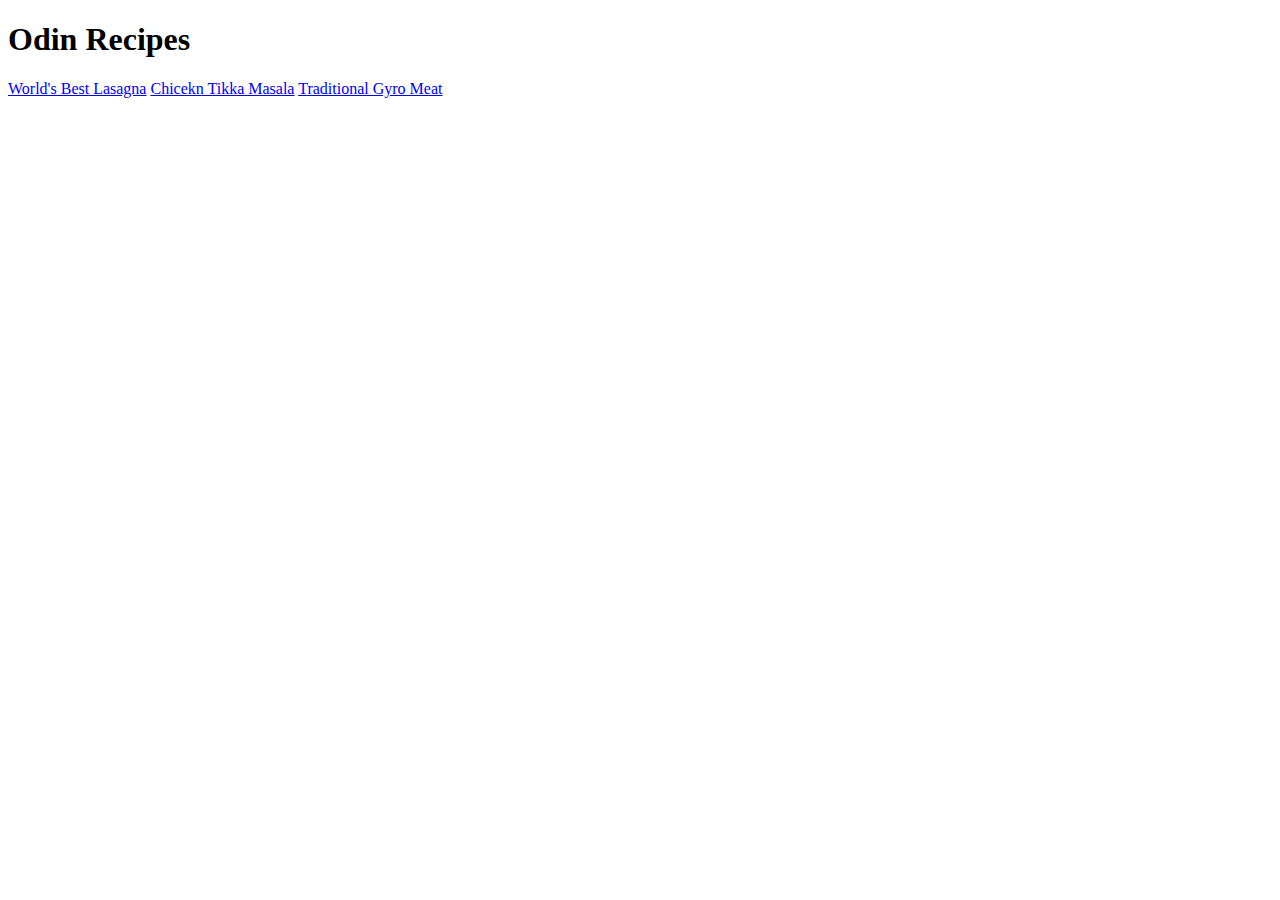
<file: index.html>
<!DOCTYPE html>
<html lang="en">
<head>
    <meta charset="UTF-8">
    <title>Odin Recipes</title>
</head>
<body>
    <h1>Odin Recipes</h1>
    <a href="./recipes/lasagna.html">World's Best Lasagna</a>
    <a href="./recipes/chickentikkamasala">Chicekn Tikka Masala</a>
    <a href="./recipes/traditionalgyromeat.html">Traditional Gyro Meat</a>
</body>
</html>
</file>
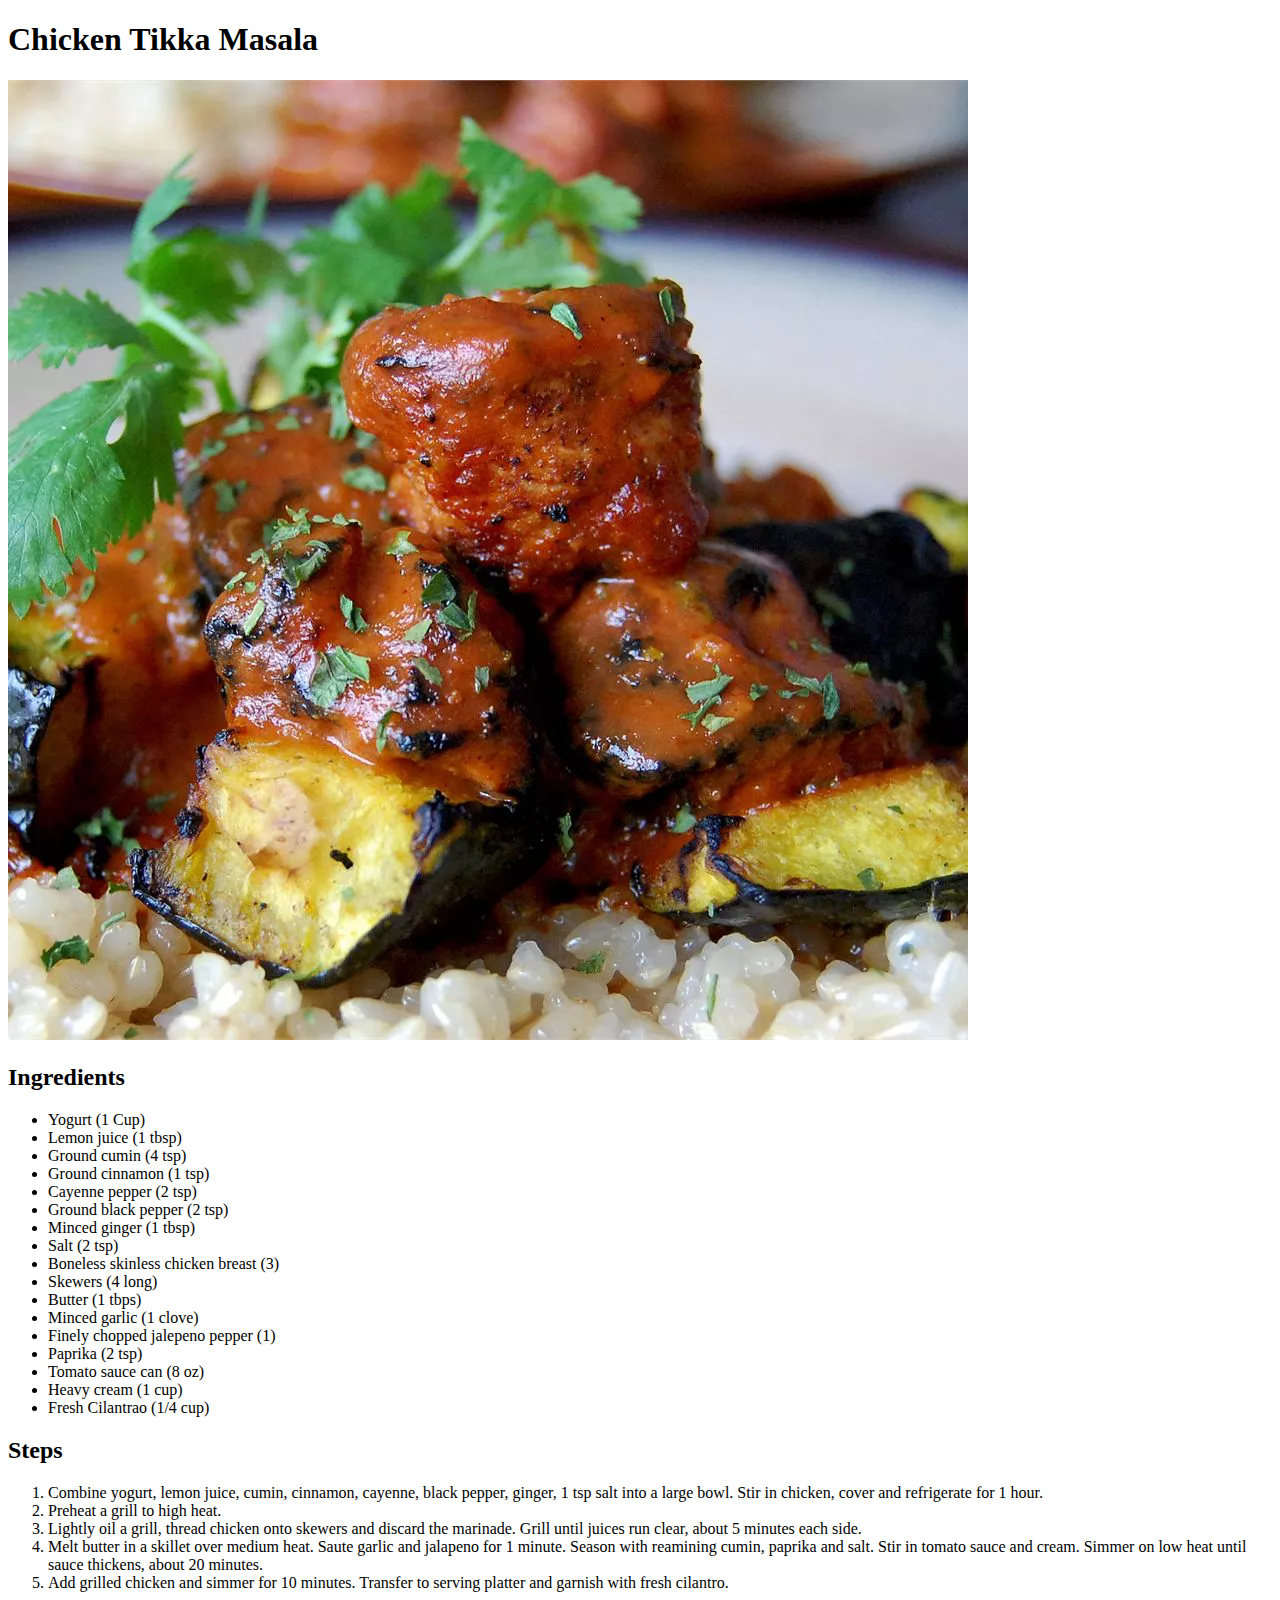
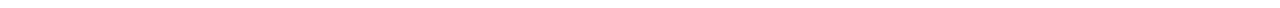
<file: recipes/chickentikkamasala.html>
<!DOCTYPE html>
<html lang="en">
<head>
    <meta charset="UTF-8">
    <title>Chicken Tikka Masala Recipe</title>
</head>
<body>
    <h1>Chicken Tikka Masala</h1>
    <img src="../images/chickentikkamasala.jpg" alt="Chicken Tikka MAsala">
    <h2>Ingredients</h2>
    <ul>
        <li>Yogurt (1 Cup)</li>
        <li>Lemon juice (1 tbsp)</li>
        <li>Ground cumin (4 tsp)</li>
        <li>Ground cinnamon (1 tsp)</li>
        <li>Cayenne pepper (2 tsp)</li>
        <li>Ground black pepper (2 tsp)</li>
        <li>Minced ginger (1 tbsp)</li>
        <li>Salt (2 tsp)</li>
        <li>Boneless skinless chicken breast (3)</li>
        <li>Skewers (4 long)</li>
        <li>Butter (1 tbps)</li>
        <li>Minced garlic (1 clove)</li>
        <li>Finely chopped jalepeno pepper (1)</li>
        <li>Paprika (2 tsp)</li>
        <li>Tomato sauce can (8 oz)</li>
        <li>Heavy cream (1 cup)</li>
        <li>Fresh Cilantrao (1/4 cup)</li>
    </ul>
    <h2>Steps</h2>
    <ol>
        <li>Combine yogurt, lemon juice, cumin, cinnamon, cayenne, black pepper,
            ginger, 1 tsp salt into a large bowl. Stir in chicken, cover and 
            refrigerate for 1 hour. 
        </li>
        <li>Preheat a grill to high heat.</li>
        <li>Lightly oil a grill, thread chicken onto skewers and discard the marinade. 
            Grill until juices run clear, about 5 minutes each side.
        </li>
        <li>Melt butter in a skillet over medium heat. Saute garlic and jalapeno for 1 minute. 
            Season with reamining cumin, paprika and salt. Stir in tomato sauce and cream.
            Simmer on low heat until sauce thickens, about 20 minutes.
        </li>
        <li>Add grilled chicken and simmer for 10 minutes. Transfer to serving platter
            and garnish with fresh cilantro. 
        </li>
    </ol>
</body>
</html>
</file>
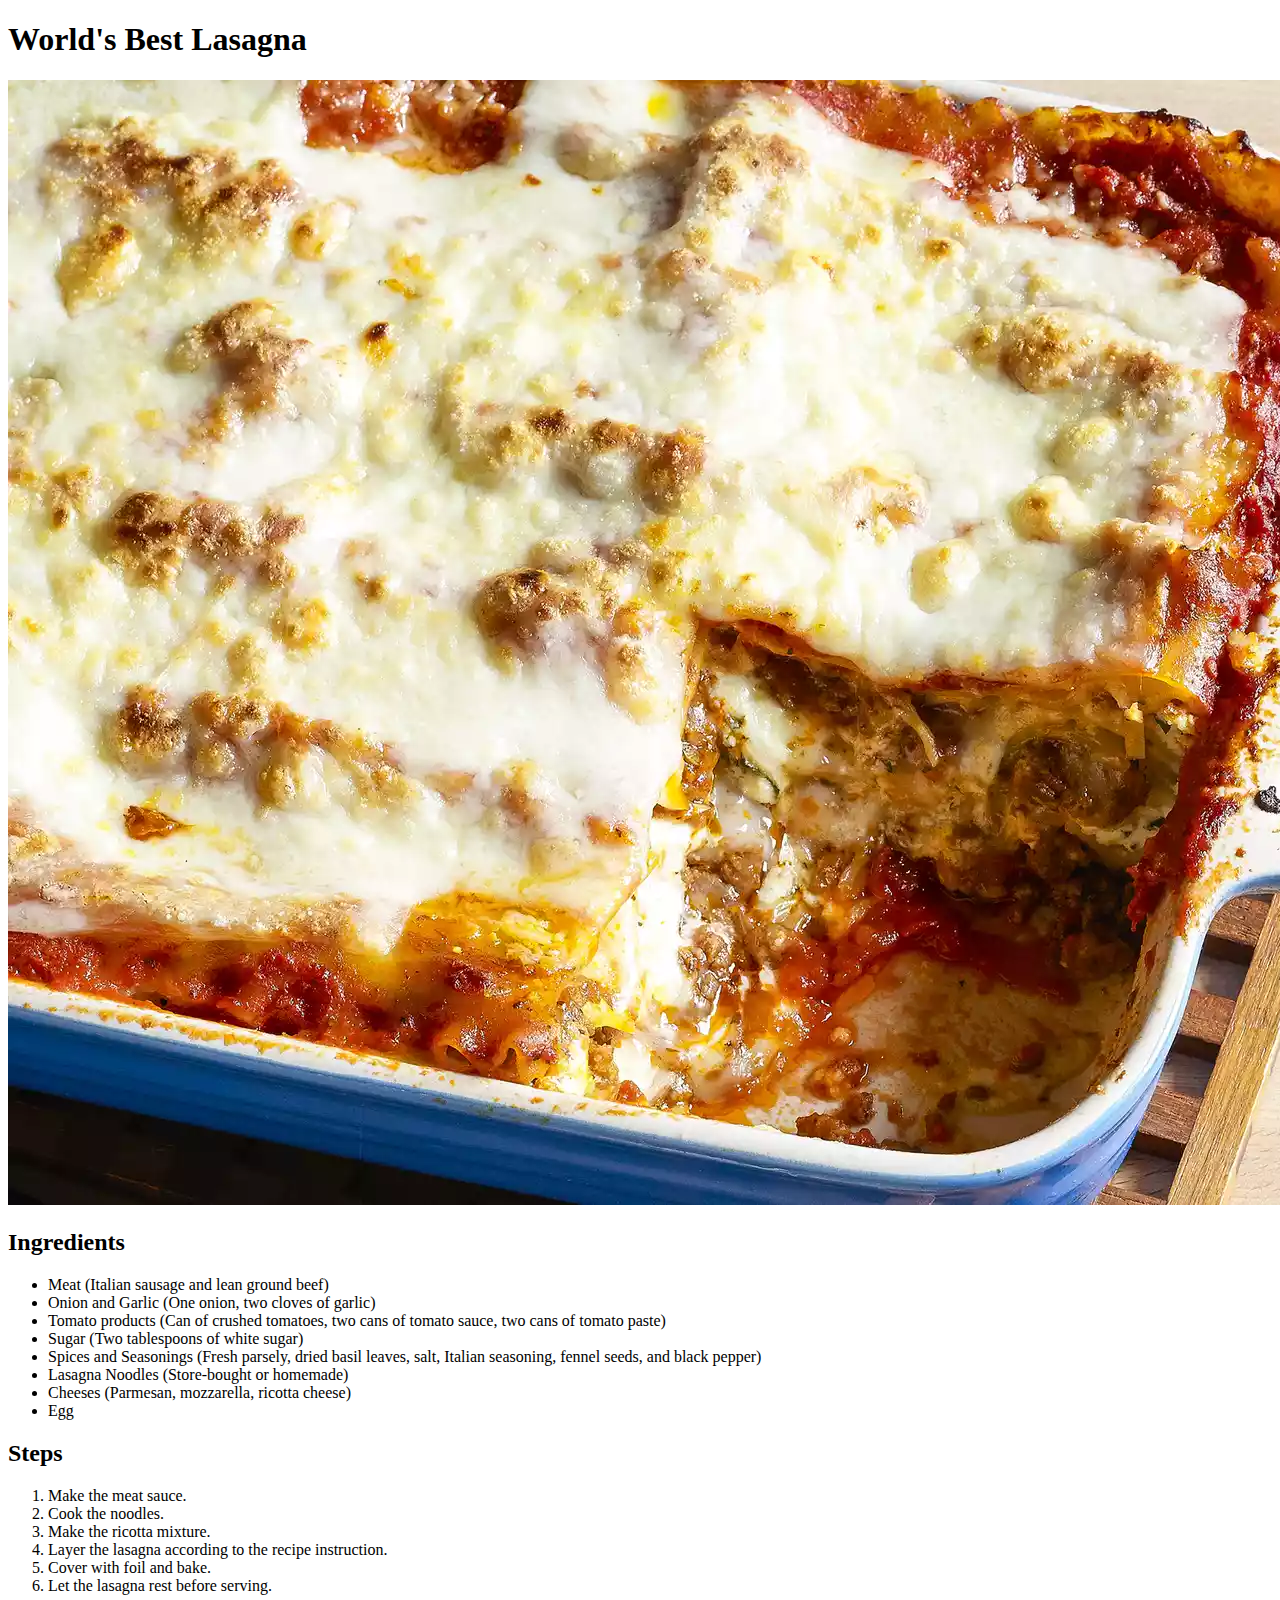
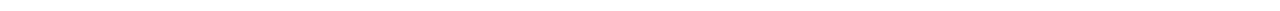
<file: recipes/lasagna.html>
<!DOCTYPE html>
<html lang="en">
<head>
    <meta charset="UTF-8">
    <title>Lasagna</title>
</head>
<body>
    <h1>World's Best Lasagna</h1>
    <img src="../images/WorldsBestLasagna.jpg" alt="Worlds Best Lasagna Image">
    <h2>Ingredients</h2>
    <ul>
        <li>Meat (Italian sausage and lean ground beef)</li>
        <li>Onion and Garlic (One onion, two cloves of garlic)</li>
        <li>Tomato products (Can of crushed tomatoes, two cans of tomato sauce, two cans of tomato paste)</li>
        <li>Sugar (Two tablespoons of white sugar)</li>
        <li>Spices and Seasonings (Fresh parsely, dried basil leaves, salt, Italian seasoning, fennel seeds, and black pepper)</li>
        <li>Lasagna Noodles (Store-bought or homemade)</li>
        <li>Cheeses (Parmesan, mozzarella, ricotta cheese)</li>
        <li>Egg</li>
    </ul>
    <h2>Steps</h2>
    <ol>
        <li>Make the meat sauce.</li>
        <li>Cook the noodles.</li>
        <li>Make the ricotta mixture.</li>
        <li>Layer the lasagna according to the recipe instruction.</li>
        <li>Cover with foil and bake.</li>
        <li>Let the lasagna rest before serving.</li>
    </ol>
</body>
</html>
</file>
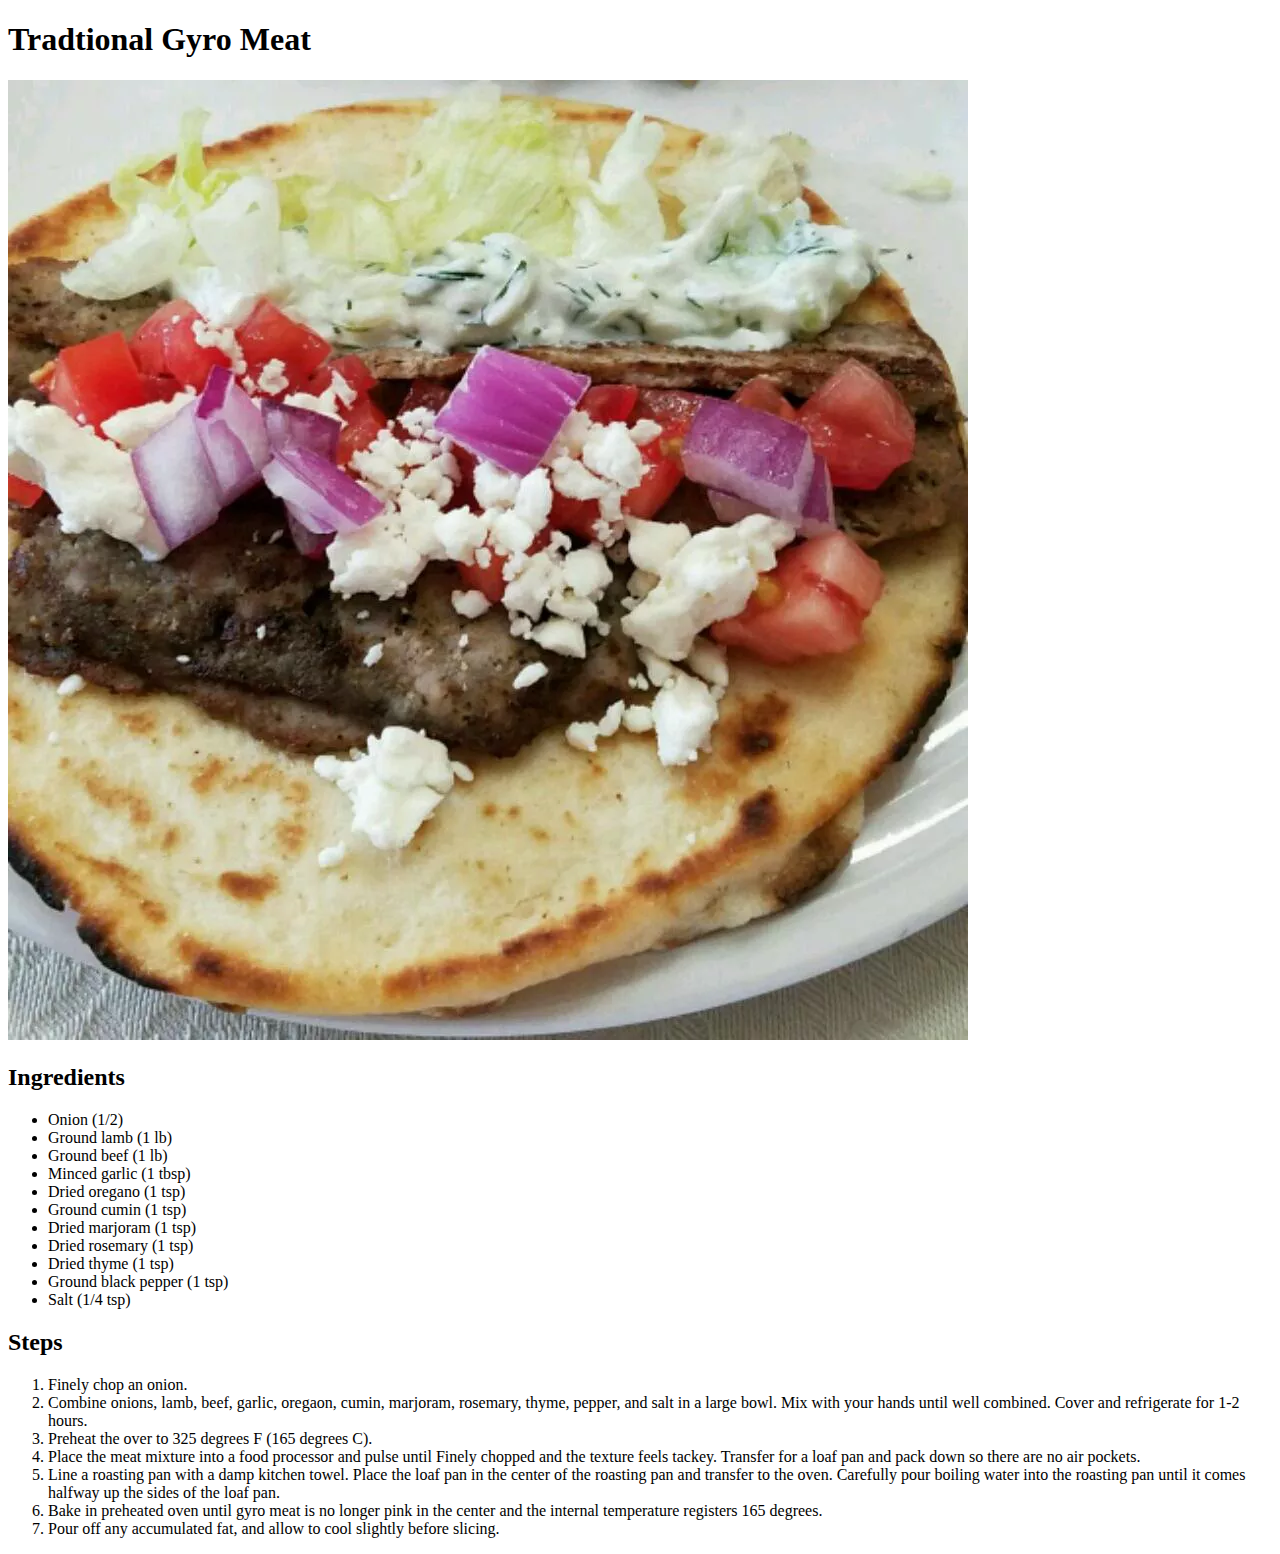
<file: recipes/traditionalgyromeat.html>
<!DOCTYPE html>
<html lang="en">
<head>
    <meta charset="UTF-8">
    <title>Traditional Gyro Meat Recipe</title>
</head>
<body>
    <h1>Tradtional Gyro Meat</h1>
    <img src="../images/gyro.jpg" alt="Traditional Gyro Meat Image">
    <h2>Ingredients</h2>
    <ul>
        <li>Onion (1/2)</li>
        <li>Ground lamb (1 lb)</li>
        <li>Ground beef (1 lb)</li>
        <li>Minced garlic (1 tbsp)</li>
        <li>Dried oregano (1 tsp)</li>
        <li>Ground cumin (1 tsp)</li>
        <li>Dried marjoram (1 tsp)</li>
        <li>Dried rosemary (1 tsp)</li>
        <li>Dried thyme (1 tsp)</li>
        <li>Ground black pepper (1 tsp)</li>
        <li>Salt (1/4 tsp)</li>
    </ul>
    <h2>Steps</h2>
    <ol>
        <li>Finely chop an onion.</li>
        <li>Combine onions, lamb, beef, garlic, oregaon, cumin, marjoram, rosemary,
            thyme, pepper, and salt in a large bowl. Mix with your hands until well combined.
            Cover and refrigerate for 1-2 hours. 
        </li>
        <li>Preheat the over to 325 degrees F (165 degrees C).</li>
        <li>Place the meat mixture into a food processor and pulse until Finely
            chopped and the texture feels tackey. Transfer for a loaf pan and 
            pack down so there are no air pockets.
        </li>
        <li>Line a roasting pan with a damp kitchen towel. Place the loaf pan in the 
            center of the roasting pan and transfer to the oven. Carefully pour boiling 
            water into the roasting pan until it comes halfway up the sides of the loaf pan.
        </li>
        <li>Bake in preheated oven until gyro meat is no longer pink in the center
            and the internal temperature registers 165 degrees. 
        </li>
        <li>Pour off any accumulated fat, and allow to cool slightly before 
            slicing.
        </li>
    </ol>
</body>
</html>
</file>
